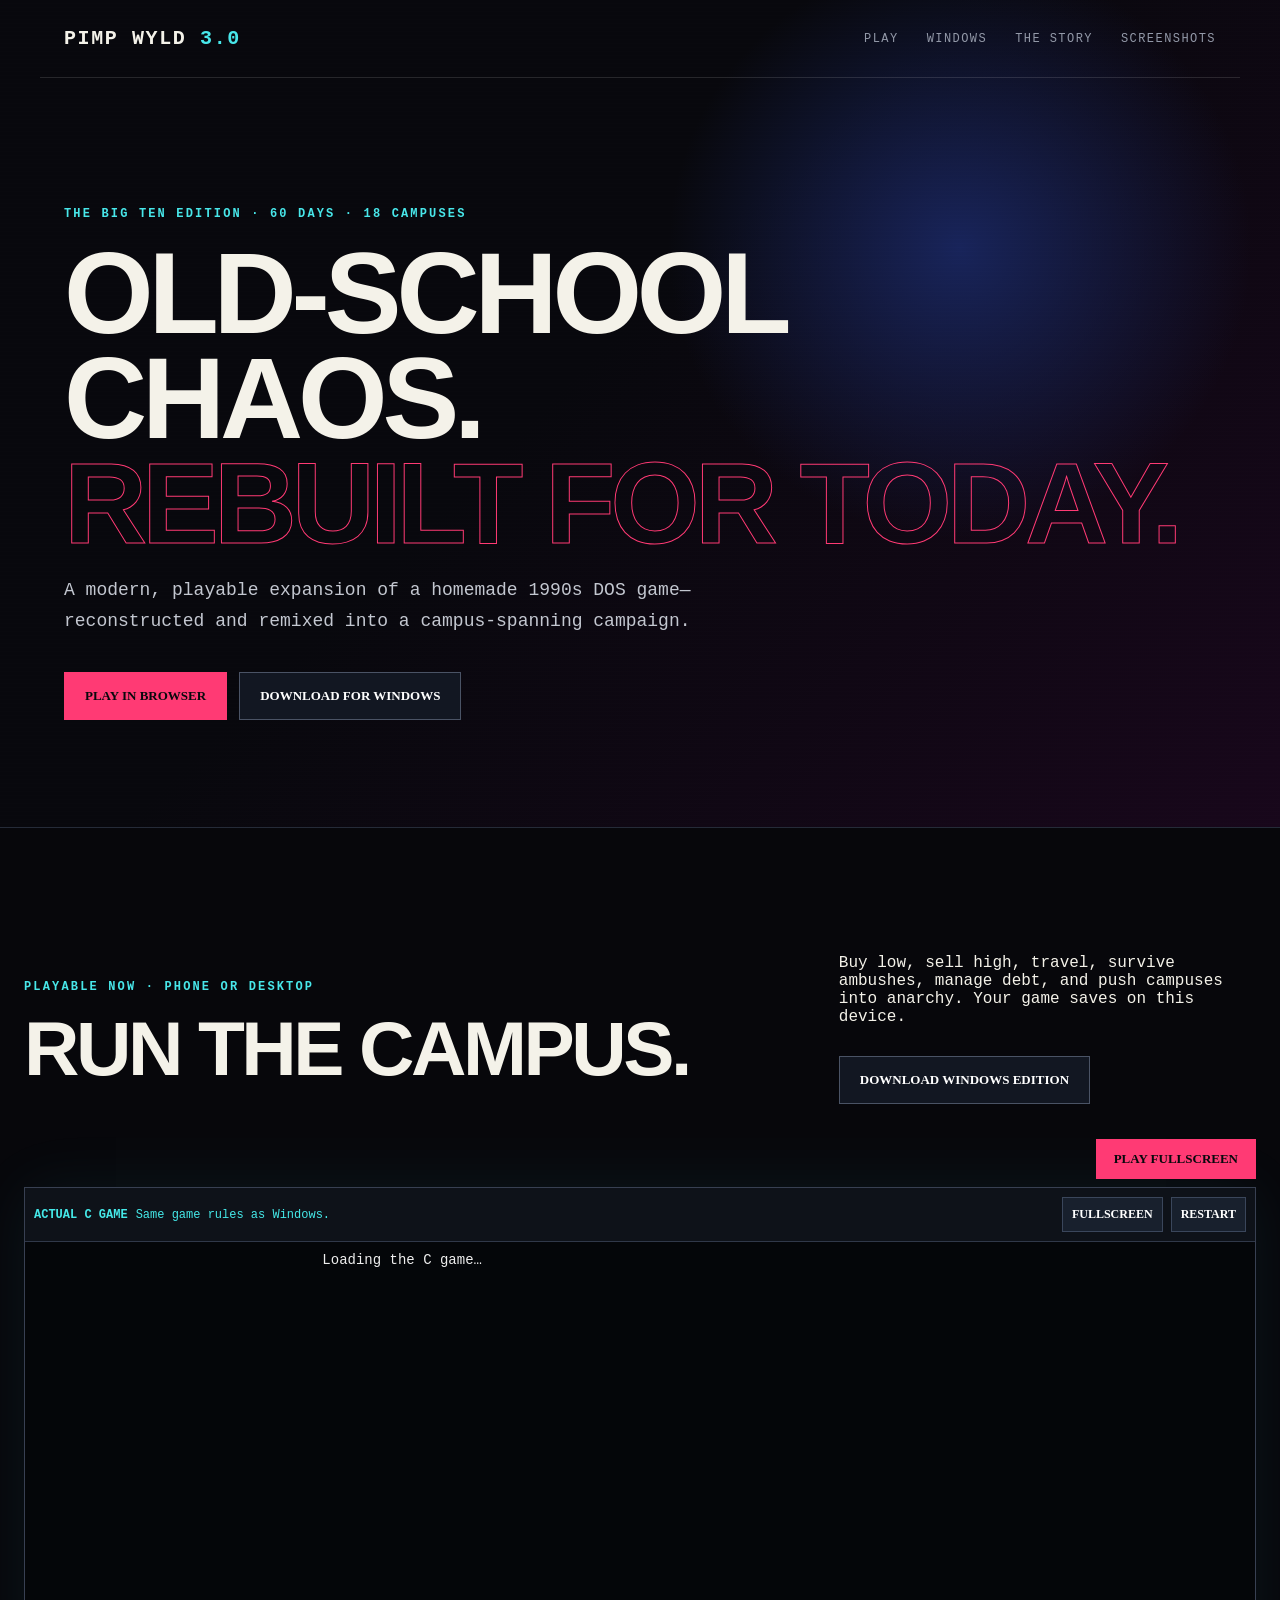
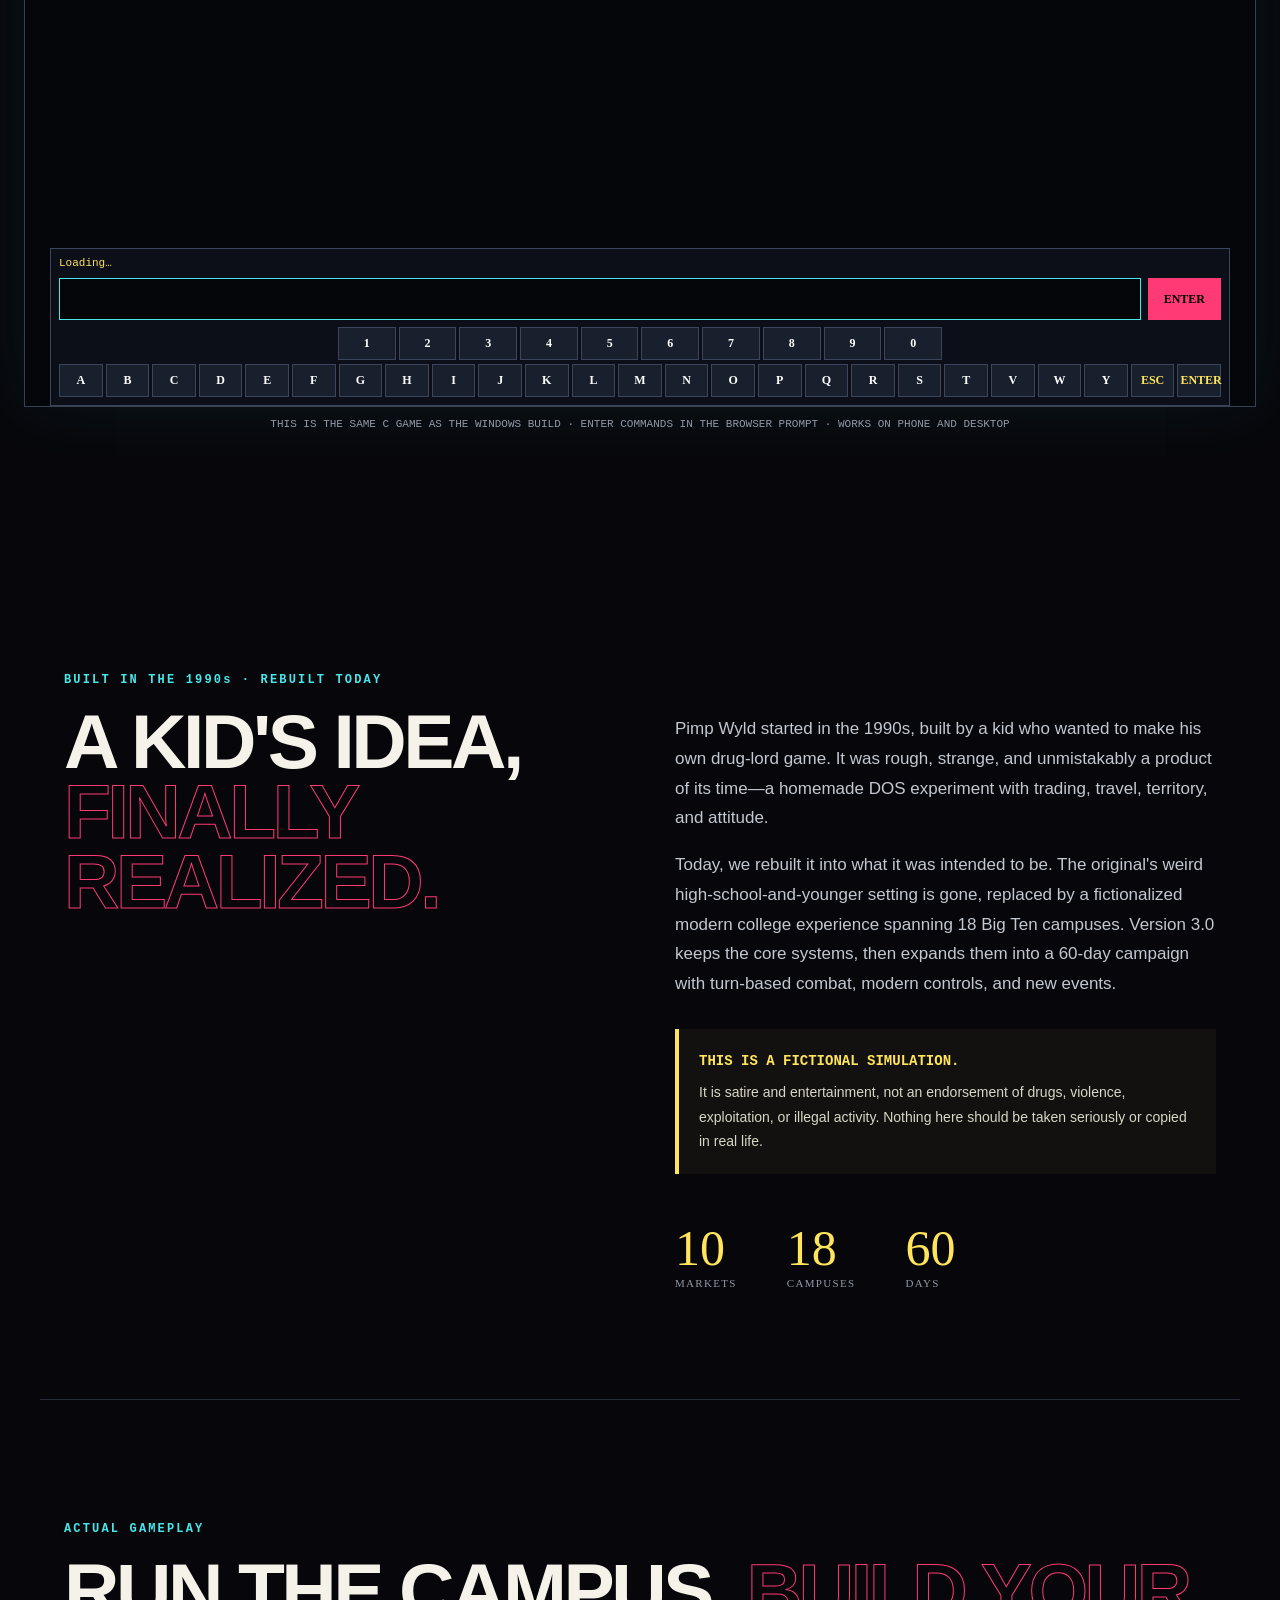
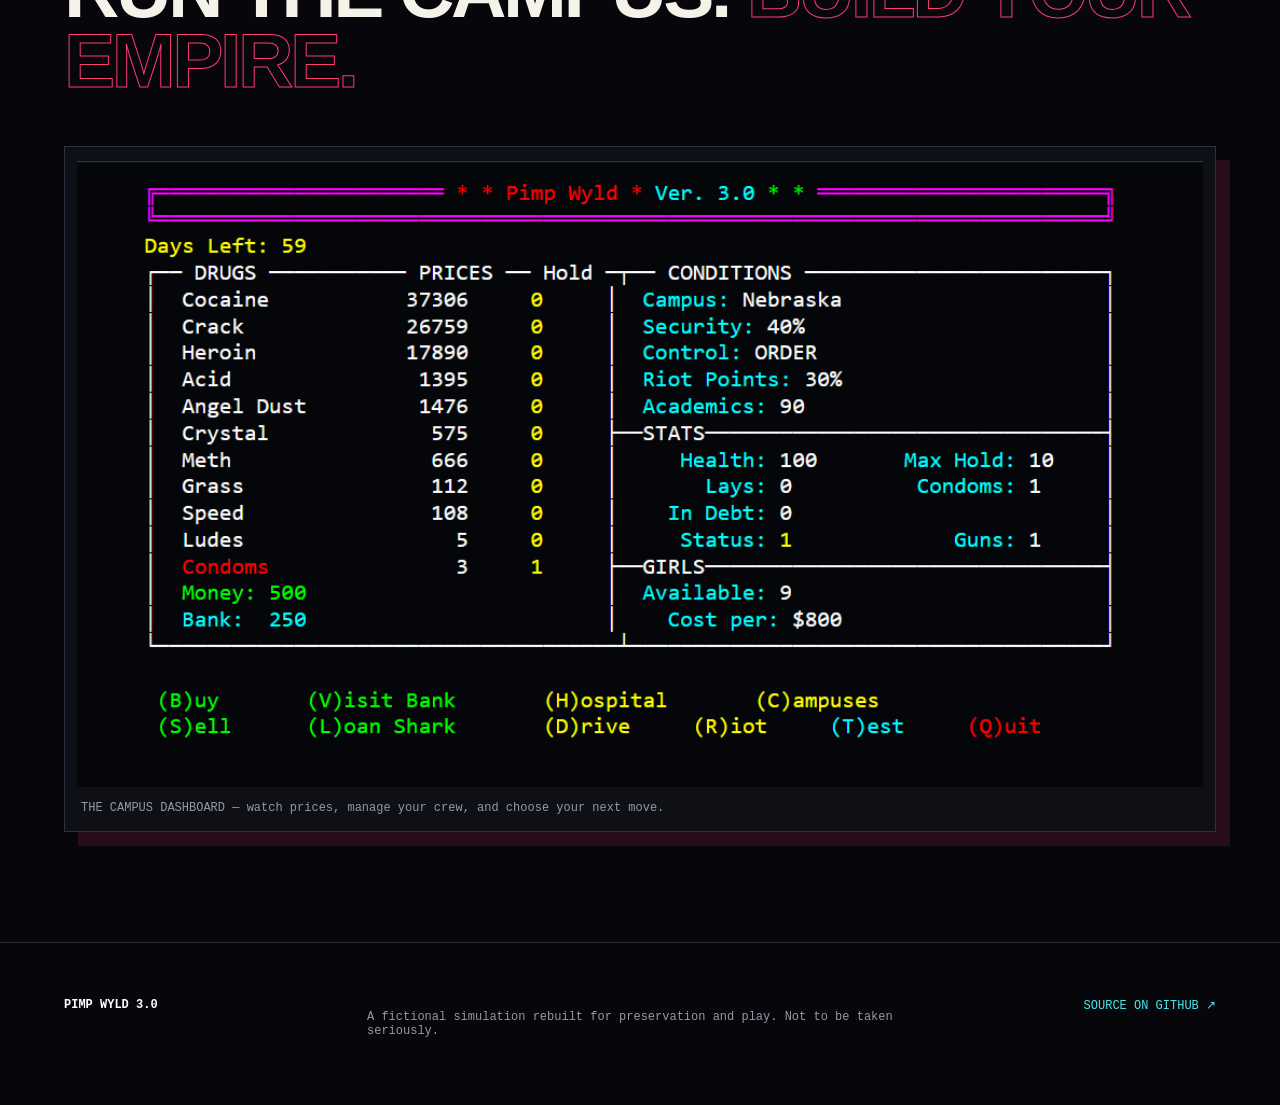
<file: web/index.html>
<!doctype html>
<html lang="en">
<head>
  <meta charset="utf-8">
  <meta name="viewport" content="width=device-width,initial-scale=1,viewport-fit=cover">
  <meta name="theme-color" content="#07070b">
  <meta name="description" content="Pimp Wyld 3.0 — a browser-playable modern college remake of a 1990s DOS game.">
  <title>Pimp Wyld 3.0 — Play in Your Browser</title>
  <link rel="stylesheet" href="styles.css">
  <link rel="stylesheet" href="story.css?build=fullscreen2">
  <style>.play-section{max-width:none}.game-stage{box-sizing:border-box;width:100%;margin-top:35px}.game-stage-bar{display:flex;justify-content:flex-end;margin-bottom:8px}.game-stage-bar button{background:#ff3a74;border:0;color:#08090d;padding:12px 18px;font:700 13px Consolas;cursor:pointer}.mirror-frame{display:block;width:100%;height:clamp(720px,88vh,1050px);margin:0 auto;border:1px solid #384052;background:transparent;box-shadow:0 0 60px #48e7ea12}.game-stage:fullscreen{display:flex;align-items:center;justify-content:center;width:100vw;height:100vh;padding:2vh 2vw;background:linear-gradient(rgba(2,7,15,.62),rgba(2,7,15,.78)),url('images/campus-night.png') center/cover no-repeat}.game-stage:fullscreen .game-stage-bar{position:absolute;right:12px;top:12px;z-index:10}.game-stage:fullscreen .mirror-frame{width:min(1180px,88vw);height:min(960px,90vh);border:1px solid #3575a8;background:transparent;box-shadow:0 20px 100px #000,0 0 55px #008cff55}@media(max-width:650px){.play-section{padding-left:8px;padding-right:8px}.mirror-frame{height:82vh;min-height:680px}.game-stage:fullscreen{padding:0;background:linear-gradient(rgba(2,7,15,.7),rgba(2,7,15,.86)),url('images/campus-night.png') center/cover no-repeat}.game-stage:fullscreen .mirror-frame{width:96vw;height:96vh}}</style>
</head>
<body>
  <header class="hero">
    <nav><a class="brand" href="#top">PIMP WYLD <i>3.0</i></a><div><a href="#play">PLAY</a><a href="downloads/PimpWyld30-Windows-x64.exe" download>WINDOWS</a><a href="#story">THE STORY</a><a href="#gallery">SCREENSHOTS</a></div></nav>
    <div class="hero-copy" id="top">
      <p class="eyebrow">THE BIG TEN EDITION · 60 DAYS · 18 CAMPUSES</p>
      <h1>Old-school chaos.<br><span>Rebuilt for today.</span></h1>
      <p>A modern, playable expansion of a homemade 1990s DOS game—reconstructed and remixed into a campus-spanning campaign.</p>
      <div class="cta-row"><a class="button hot" href="#play">PLAY IN BROWSER</a><a class="button" href="downloads/PimpWyld30-Windows-x64.exe" download>DOWNLOAD FOR WINDOWS</a></div>
    </div>
    <div class="scanlines" aria-hidden="true"></div>
  </header>
  <main>
    <section id="play" class="section play-section">
      <div class="play-head"><div><p class="eyebrow">PLAYABLE NOW · PHONE OR DESKTOP</p><h2>Run the campus.</h2></div><div><p>Buy low, sell high, travel, survive ambushes, manage debt, and push campuses into anarchy. Your game saves on this device.</p><a class="button download-inline" href="downloads/PimpWyld30-Windows-x64.exe" download>DOWNLOAD WINDOWS EDITION</a></div></div>
      <div id="gameStage" class="game-stage"><div class="game-stage-bar"><button id="pageFullBtn" type="button">PLAY FULLSCREEN</button></div><iframe id="gameFrame" class="mirror-frame" src="mirror.html?build=compact-raster3" title="Playable Pimp Wyld C game" allow="fullscreen" allowfullscreen allowtransparency="true"></iframe></div>
      <p class="keys">THIS IS THE SAME C GAME AS THE WINDOWS BUILD · ENTER COMMANDS IN THE BROWSER PROMPT · WORKS ON PHONE AND DESKTOP</p>
    </section>
    <section id="story" class="story section">
      <div><p class="eyebrow">BUILT IN THE 1990s · REBUILT TODAY</p><h2>A kid's idea,<br><span>finally realized.</span></h2></div>
      <div class="story-copy"><p>Pimp Wyld started in the 1990s, built by a kid who wanted to make his own drug-lord game. It was rough, strange, and unmistakably a product of its time—a homemade DOS experiment with trading, travel, territory, and attitude.</p><p>Today, we rebuilt it into what it was intended to be. The original's weird high-school-and-younger setting is gone, replaced by a fictionalized modern college experience spanning 18 Big Ten campuses. Version 3.0 keeps the core systems, then expands them into a 60-day campaign with turn-based combat, modern controls, and new events.</p><aside><b>THIS IS A FICTIONAL SIMULATION.</b> It is satire and entertainment, not an endorsement of drugs, violence, exploitation, or illegal activity. Nothing here should be taken seriously or copied in real life.</aside><div class="stats"><b>10<small>MARKETS</small></b><b>18<small>CAMPUSES</small></b><b>60<small>DAYS</small></b></div></div>
    </section>
    <section id="gallery" class="section gallery"><p class="eyebrow">ACTUAL GAMEPLAY</p><h2>Run the campus. <span>Build your empire.</span></h2><figure><img src="images/game-dashboard.png" alt="Pimp Wyld 3.0 campus dashboard showing market prices, player stats, and command menu"><figcaption>THE CAMPUS DASHBOARD — watch prices, manage your crew, and choose your next move.</figcaption></figure></section>
  </main>
  <script>const stage=document.getElementById('gameStage'),frame=document.getElementById('gameFrame'),fullButton=document.getElementById('pageFullBtn');async function toggleGameFullscreen(){try{if(!document.fullscreenElement)await stage.requestFullscreen();else await document.exitFullscreen()}catch{frame.scrollIntoView({behavior:'smooth',block:'center'})}}fullButton.addEventListener('click',toggleGameFullscreen);document.addEventListener('fullscreenchange',()=>{const active=document.fullscreenElement===stage;fullButton.textContent=active?'EXIT FULLSCREEN':'PLAY FULLSCREEN';frame.contentWindow?.postMessage({type:'pimp-backdrop',active},location.origin)});window.addEventListener('message',event=>{if(event.source===frame.contentWindow&&event.data?.type==='pimp-fullscreen')toggleGameFullscreen()});</script>
  <footer><b>PIMP WYLD 3.0</b><p>A fictional simulation rebuilt for preservation and play. Not to be taken seriously.</p><a href="https://github.com/ottobohn187/Pimpwyld">SOURCE ON GITHUB ↗</a></footer>
</body>
</html>
</file>
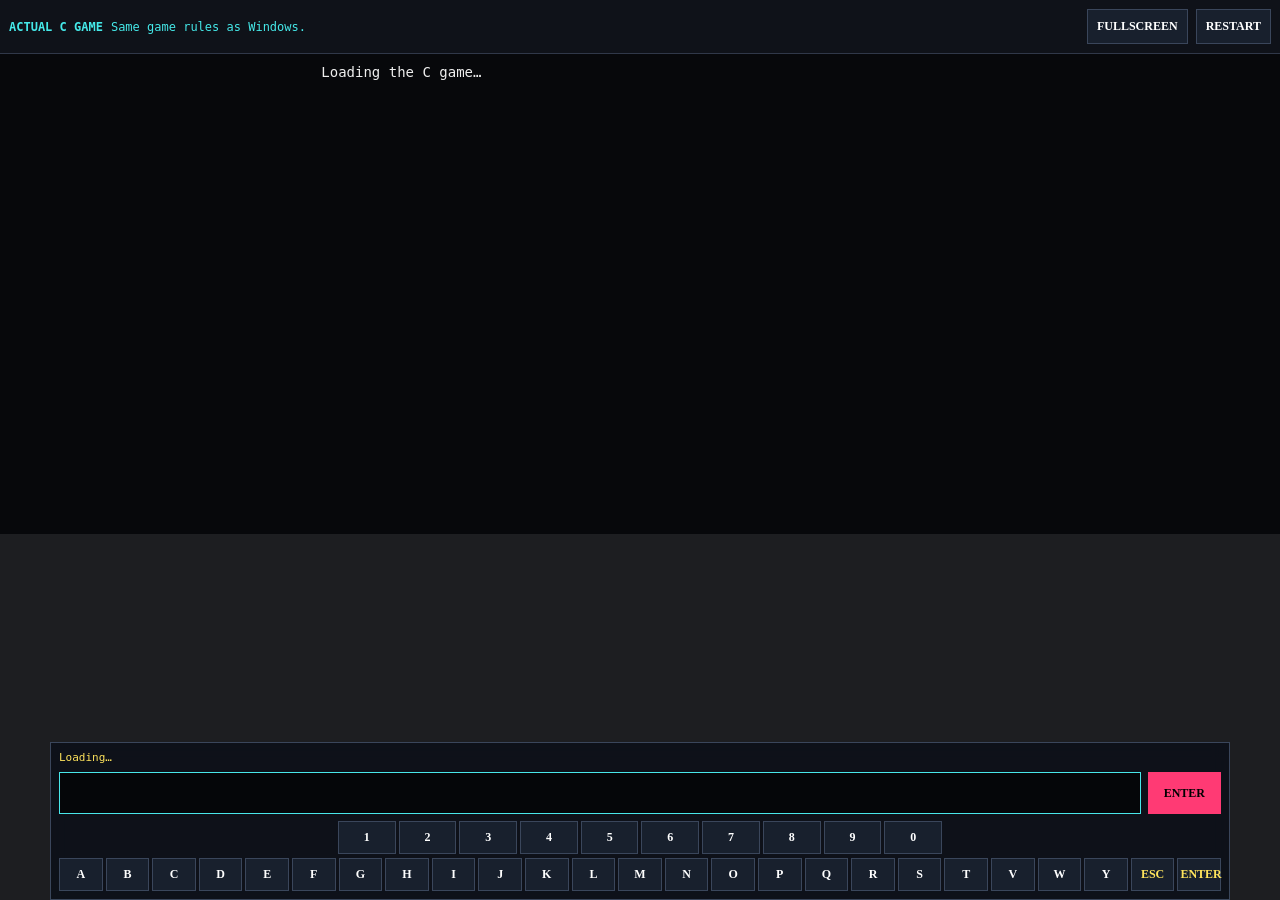
<file: web/mirror.html>
<!doctype html>
<html lang="en"><head><meta charset="utf-8"><meta name="viewport" content="width=device-width,initial-scale=1,viewport-fit=cover"><title>Pimp Wyld C Mirror</title>
<style>
*{box-sizing:border-box}html,body{margin:0;background:rgba(5,6,9,.9);color:#eee;font-family:Consolas,monospace;overflow-x:hidden}.bar{position:sticky;top:0;z-index:3;display:flex;gap:8px;align-items:center;padding:9px;background:#10131be8;border-bottom:1px solid #303849;color:#45e9e9;font-size:12px}.bar button,.keybar button{background:#18202d;border:1px solid #3a465b;color:#fff;padding:9px;font:bold 12px Consolas;cursor:pointer}.bar button:first-of-type{margin-left:auto}.terminal{width:fit-content;min-width:min(78ch,calc(100% - 20px));max-width:calc(100% - 20px);min-height:480px;margin:0 auto;padding:10px 10px 230px;white-space:pre;overflow-wrap:normal;overflow-x:auto;font-size:clamp(9px,1.4vw,14px);line-height:1.18}.input-dock{position:fixed;z-index:4;left:50%;width:min(1180px,calc(100% - 20px));transform:translateX(-50%);bottom:0;background:#0d1119ee;border:1px solid #3a465b;padding:8px;backdrop-filter:blur(8px)}.prompt{color:#ffe45c;font-size:11px;min-height:15px;margin-bottom:6px}.entry{display:flex;gap:7px}.entry input{min-width:0;flex:1;background:#050609;border:1px solid #48e7ea;color:#fff;padding:11px;font:16px Consolas}.entry button{background:#ff3a74;border:0;font:bold 12px Consolas;padding:0 16px}.keybar{margin-top:7px}.keyrow{display:grid;gap:3px}.number-row{grid-template-columns:repeat(10,minmax(34px,1fr));width:52%;margin:0 auto 4px}.command-row{grid-template-columns:repeat(25,minmax(34px,1fr))}.keybar button{padding:8px 2px}.keybar .wide{color:#ffe45c}@media(max-width:650px){.terminal{width:100%;min-width:100%;max-width:100%;min-height:420px;font-size:8px;padding:7px 7px 225px}.input-dock{width:100%}.bar .hint{display:none}.number-row{width:82%}.command-row{grid-template-columns:repeat(8,1fr)}}
html.backdrop-mode,html.backdrop-mode body{background:rgba(2,6,12,.64)}html.backdrop-mode .bar{background:#08101bcc}html.backdrop-mode .terminal{min-height:0;padding-bottom:8px}html.backdrop-mode .input-dock{position:relative;left:auto;bottom:auto;transform:none;margin:8px auto 0;background:#08101cdd}html.backdrop-mode .keybar button{padding:6px 1px}
</style></head><body>
<div class="bar"><b>ACTUAL C GAME</b><span class="hint">Same game rules as Windows.</span><button id="fullBtn">FULLSCREEN</button><button onclick="location.reload()">RESTART</button></div>
<pre id="terminal" class="terminal">Loading the C game…</pre>
<div class="input-dock"><div id="prompt" class="prompt">Loading…</div><div class="entry"><input id="entry" inputmode="text" autocomplete="off" autocapitalize="characters" aria-label="Game command"><button id="send">ENTER</button></div><div id="keybar" class="keybar"></div></div>
<script>
function escapeHtml(s){return s.replace(/[&<>]/g,c=>({'&':'&amp;','<':'&lt;','>':'&gt;'}[c]))}
function xtermColor(n){const base=['#000000','#800000','#008000','#808000','#000080','#800080','#008080','#c0c0c0','#808080','#ff0000','#00ff00','#ffff00','#0000ff','#ff00ff','#00ffff','#ffffff'];if(n<16)return base[n];if(n<232){n-=16;const v=[0,95,135,175,215,255],r=v[Math.floor(n/36)],g=v[Math.floor(n%36/6)],b=v[n%6];return `rgb(${r},${g},${b})`}const c=8+(n-232)*10;return `rgb(${c},${c},${c})`}
function ansiHtml(raw){let out='',last=0,fg='',bg='',bold=false,open=false;const basicFg={30:0,31:1,32:2,33:3,34:4,35:5,36:6,37:7,90:8,91:9,92:10,93:11,94:12,95:13,96:14,97:15},basicBg={40:0,41:1,42:2,43:3,44:4,45:5,46:6,47:7,100:8,101:9,102:10,103:11,104:12,105:13,106:14,107:15},re=/\x1b\[([0-9;]*)m/g;function begin(){if(fg||bg||bold){out+=`<span style="${fg?'color:'+fg+';':''}${bg?'background-color:'+bg+';':''}${bold?'font-weight:700;':''}">`;open=true}}for(let m;(m=re.exec(raw));){out+=escapeHtml(raw.slice(last,m.index));if(open){out+='</span>';open=false}const codes=(m[1]||'0').split(';').map(Number);for(let i=0;i<codes.length;i++){const c=codes[i];if(c===0){fg='';bg='';bold=false}else if(c===1)bold=true;else if(c===22)bold=false;else if(c===39)fg='';else if(c===49)bg='';else if(basicFg[c]!==undefined)fg=xtermColor(basicFg[c]);else if(basicBg[c]!==undefined)bg=xtermColor(basicBg[c]);else if((c===38||c===48)&&codes[i+1]===5&&codes[i+2]!==undefined){if(c===38)fg=xtermColor(codes[i+2]);else bg=xtermColor(codes[i+2]);i+=2}else if((c===38||c===48)&&codes[i+1]===2&&codes[i+4]!==undefined){const rgb=`rgb(${codes[i+2]},${codes[i+3]},${codes[i+4]})`;if(c===38)fg=rgb;else bg=rgb;i+=4}}begin();last=re.lastIndex}out+=escapeHtml(raw.slice(last));if(open)out+='</span>';return out}
window.PimpTerminal={el:document.getElementById('terminal'),buffer:'',write(t){this.buffer+=t;this.buffer=this.buffer.replace(/\x1b\[2J\x1b\[H/g,'\f').split('\f').pop().replace(/\x1b\[[0-9;?]*[A-HJ-KSTf]/g,'');if(this.buffer.length>60000)this.buffer=this.buffer.slice(-60000);this.el.innerHTML=ansiHtml(this.buffer);requestAnimationFrame(()=>scrollTo(0,document.body.scrollHeight))}};
const entry=document.getElementById('entry'),promptEl=document.getElementById('prompt');let resolver=null,mode='key';
function finish(value){if(!resolver)return;const done=resolver;resolver=null;entry.value='';promptEl.textContent='Processing…';done(value)}
window.PimpInput={readKey(){mode='key';promptEl.textContent='Enter a command';entry.inputMode='text';entry.focus();return new Promise(r=>resolver=r)},readNumber(label){mode='number';promptEl.textContent=label;entry.inputMode='numeric';entry.focus();return new Promise(r=>resolver=r)}};
function submit(){let v=entry.value.trim();if(mode==='number')finish(Number.parseInt(v,10)||0);else finish((v||'\n').charCodeAt(0))}document.getElementById('send').onclick=submit;entry.addEventListener('keydown',e=>{if(e.key==='Enter'){e.preventDefault();submit()}else if(e.key==='Escape'){e.preventDefault();finish(27)}});
const numbers='1234567890'.split(''),keys='ABCDEFGHIJKLMNOPQRSTVWY'.split('').concat(['ESC','ENTER']),buttons=row=>row.map(k=>`<button class="${k.length>1?'wide':''}" data-key="${k}">${k}</button>`).join('');document.getElementById('keybar').innerHTML=`<div class="keyrow number-row">${buttons(numbers)}</div><div class="keyrow command-row">${buttons(keys)}</div>`;document.getElementById('keybar').onclick=e=>{const k=e.target.dataset.key;if(!k)return;if(k==='ESC')finish(27);else if(k==='ENTER')finish(10);else if(mode==='number'){entry.value+=k;entry.focus()}else finish(k.charCodeAt(0))};
document.getElementById('fullBtn').onclick=async()=>{try{if(window.parent!==window){const outer=window.parent.document.getElementById('gameStage');if(!window.parent.document.fullscreenElement)await outer.requestFullscreen();else await window.parent.document.exitFullscreen();return}if(!document.fullscreenElement)await document.documentElement.requestFullscreen();else await document.exitFullscreen()}catch{promptEl.textContent='Fullscreen is unavailable in this browser; rotate your phone for a larger view.'}};
window.addEventListener('message',event=>{if(event.origin===location.origin&&event.data?.type==='pimp-backdrop')document.documentElement.classList.toggle('backdrop-mode',!!event.data.active)});
</script><script src="engine.php?build=compact-raster3"></script></body></html>
</file>
<file: web/styles.css>
:root{--bg:#07070b;--panel:#0e1117;--ink:#f4f2e9;--muted:#9399a8;--cyan:#48e7ea;--pink:#ff3a74;--yellow:#ffe45c;--green:#43ed61;--line:#252b38}*{box-sizing:border-box}html{scroll-behavior:smooth}body{margin:0;background:var(--bg);color:var(--ink);font-family:Consolas,"Courier New",monospace}a{color:inherit;text-decoration:none}.hero{min-height:92vh;position:relative;overflow:hidden;background:radial-gradient(circle at 75% 30%,#18245a 0,transparent 26%),linear-gradient(135deg,#08080d 45%,#18071b);border-bottom:1px solid var(--line)}nav{height:78px;max-width:1200px;margin:auto;padding:0 24px;display:flex;align-items:center;justify-content:space-between;border-bottom:1px solid #ffffff20;position:relative;z-index:2}.brand{font-weight:900;letter-spacing:.08em;font-size:20px}.brand i{color:var(--cyan);font-style:normal}nav div{display:flex;gap:28px}nav div a{font-size:12px;color:var(--muted);letter-spacing:.12em}.hero-copy{max-width:1200px;margin:auto;padding:13vh 24px 100px;position:relative;z-index:2}.eyebrow{color:var(--cyan);letter-spacing:.18em;font-size:12px;font-weight:bold}.hero h1,.section h2{font-family:Arial Black,Impact,sans-serif;text-transform:uppercase;line-height:.91;letter-spacing:-.045em;margin:20px 0;font-size:clamp(54px,9vw,128px)}h1 span,h2 span{color:transparent;-webkit-text-stroke:1px var(--pink)}.hero-copy>p:not(.eyebrow){max-width:650px;color:#c3c7d0;font-size:18px;line-height:1.7}.cta-row{display:flex;gap:12px;flex-wrap:wrap;margin-top:35px}.button,.actions button,.tiny{border:1px solid #4a5365;background:#121722;color:#fff;padding:15px 20px;font:700 13px Consolas;cursor:pointer}.button.hot,.actions button.primary{background:var(--pink);border-color:var(--pink);color:#09090d}.scanlines{position:absolute;inset:0;pointer-events:none;background:repeating-linear-gradient(0deg,transparent 0 3px,#ffffff08 4px);mix-blend-mode:overlay}.section{max-width:1200px;margin:auto;padding:110px 24px}.story{display:grid;grid-template-columns:1fr 1fr;gap:70px}.story h2,.gallery h2,.play-head h2{font-size:clamp(45px,6vw,82px)}.story-copy{font-family:Arial,sans-serif;color:#c3c7d0;font-size:17px;line-height:1.75;padding-top:36px}.stats{display:flex;gap:50px;margin-top:45px}.stats b{font:50px Arial Black;color:var(--yellow)}.stats small{display:block;font:11px Consolas;color:var(--muted);letter-spacing:.12em}.gallery{border-top:1px solid var(--line)}figure{margin:50px 0 0;background:#0e1016;border:1px solid #2a3140;padding:12px;box-shadow:14px 14px 0 #ff3a7420}figure img{width:100%;display:block}figcaption{padding:14px 4px 4px;color:var(--muted);font-size:12px}.play-section{max-width:1400px}.play-head{display:grid;grid-template-columns:1.3fr .7fr;gap:40px;align-items:end}.play-head>p{color:var(--muted);line-height:1.7}.game-shell{margin-top:45px;border:1px solid #384052;background:#07090d;box-shadow:0 0 60px #48e7ea12;outline:none}.game-top{display:flex;gap:20px;align-items:center;padding:16px 18px;border-bottom:1px solid var(--line);color:var(--pink)}.game-top span{margin-left:auto;color:var(--yellow)}.tiny{padding:7px 10px}.dashboard{display:grid;grid-template-columns:1fr 1fr}.panel{padding:18px}.panel+ .panel{border-left:1px solid var(--line)}.panel h3{color:var(--cyan);letter-spacing:.14em;margin-top:0}.row{display:grid;grid-template-columns:1fr auto auto;gap:14px;padding:7px;border-bottom:1px solid #171c26;font-size:13px}.row .price{color:var(--green)}.row .held{color:var(--yellow)}.status .row{grid-template-columns:1fr auto}.message{min-height:82px;padding:18px;border-top:1px solid var(--line);color:#dfe4ed;line-height:1.6}.actions{padding:0 18px 18px;display:flex;flex-wrap:wrap;gap:9px}.actions button:hover,.actions button:focus{border-color:var(--cyan)}.keys{text-align:center;color:var(--muted);font-size:11px}.danger{color:var(--pink)}.good{color:var(--green)}footer{border-top:1px solid var(--line);padding:55px max(24px,calc((100vw - 1152px)/2));display:grid;grid-template-columns:1fr 2fr 1fr;gap:30px;color:var(--muted);font-size:12px}footer b{color:#fff}footer a{color:var(--cyan);text-align:right}@media(max-width:760px){nav div{display:none}.hero{min-height:75vh}.story,.play-head{grid-template-columns:1fr}.section{padding:75px 18px}.story-copy{padding-top:0}.stats{gap:24px}.stats b{font-size:36px}.dashboard{grid-template-columns:1fr}.panel+.panel{border-left:0;border-top:1px solid var(--line)}.actions button{flex:1 1 42%;min-height:48px}.game-top{flex-wrap:wrap}.game-top span{order:3;width:100%;margin:0}footer{grid-template-columns:1fr}footer a{text-align:left}}
</file>
<file: web/story.css>
.story-copy aside {
  margin: 30px 0;
  padding: 20px;
  border-left: 4px solid #ffe45c;
  background: #ffe45c0b;
  color: #d9d6c8;
  font-size: 14px;
}
.story-copy aside b {
  display: block;
  color: #ffe45c;
  font-family: Consolas, monospace;
  margin-bottom: 7px;
}
.download-inline { display: inline-block; margin-top: 14px; }
.mirror-frame {
  display: block;
  width: 100%;
  min-height: 820px;
  border: 1px solid #384052;
  background: #050609;
  box-shadow: 0 0 60px #48e7ea12;
}
@media (max-width: 650px) { .mirror-frame { min-height: 680px; } }
</file>
